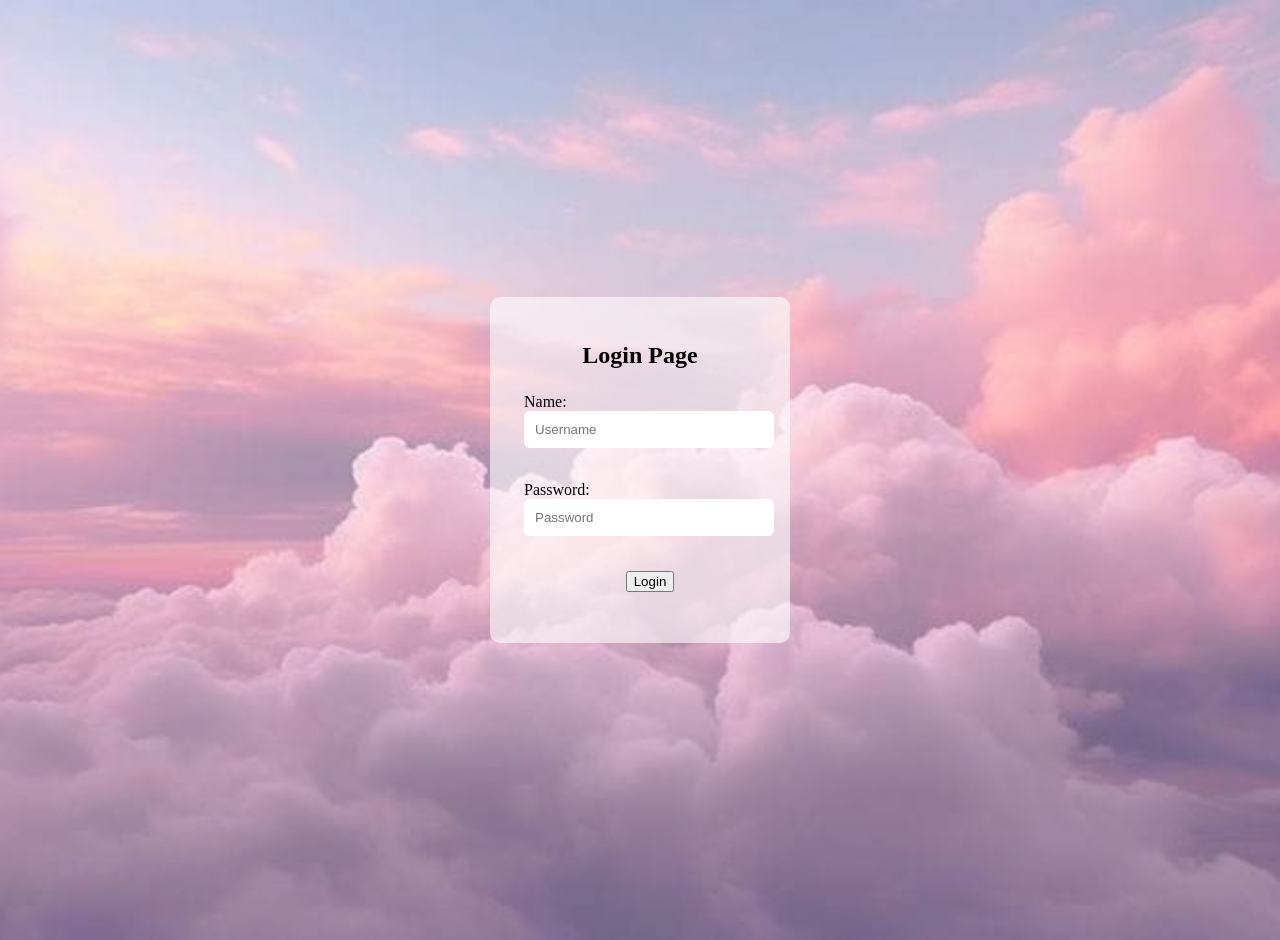
<file: index.html>
<!DOCTYPE html>
<html lang="en">
<head>
    <meta charset="UTF-8">
    <meta name="viewport" content="width=device-width, initial-scale=1.0">
    <link rel="stylesheet" href="style.css">
    <title>My Website🥰</title>
    <link rel="icon" type="image/png" href="grey heart.png">
</head>
<body class="login">
    <div class="login-container">
  <h2 class = "login-header">Login Page</h2>  
 <form id = "loginform" method="get">
    <p class ="login-input">Name:<input id = "username" type="text" placeholder="Username" required/></p>
    <p class ="login-input">Password:<input id = "password" type="password" placeholder="Password" required/></p>
    <p class = "login-button"><input type="submit" value="Login" /></p>
  </form>
  <div id="loginPopup" class="popup-container">
    <div class="popup-box">
        <h3>Success!</h3>
        <p>Login successful. Redirecting to home...</p>
    </div>
</div>
<script>
    document.getElementById('loginform').addEventListener('submit', function(event) {
    event.preventDefault(); 

    const username = document.getElementById('username').value;
    const password = document.getElementById('password').value;

    if (username === 'Priya' && password === '2608') {
        // 1. Show the popup
        const popup = document.getElementById('loginPopup');
        popup.classList.add('show-popup');

        // 2. Wait 2 seconds (2000ms) then redirect
        setTimeout(function() {
            window.location.href = 'home.html';
        }, 2000);
        
    } else {
        alert('Invalid username or password. Please try again.');
    }
});
</script>
</body>
</html>
</file>
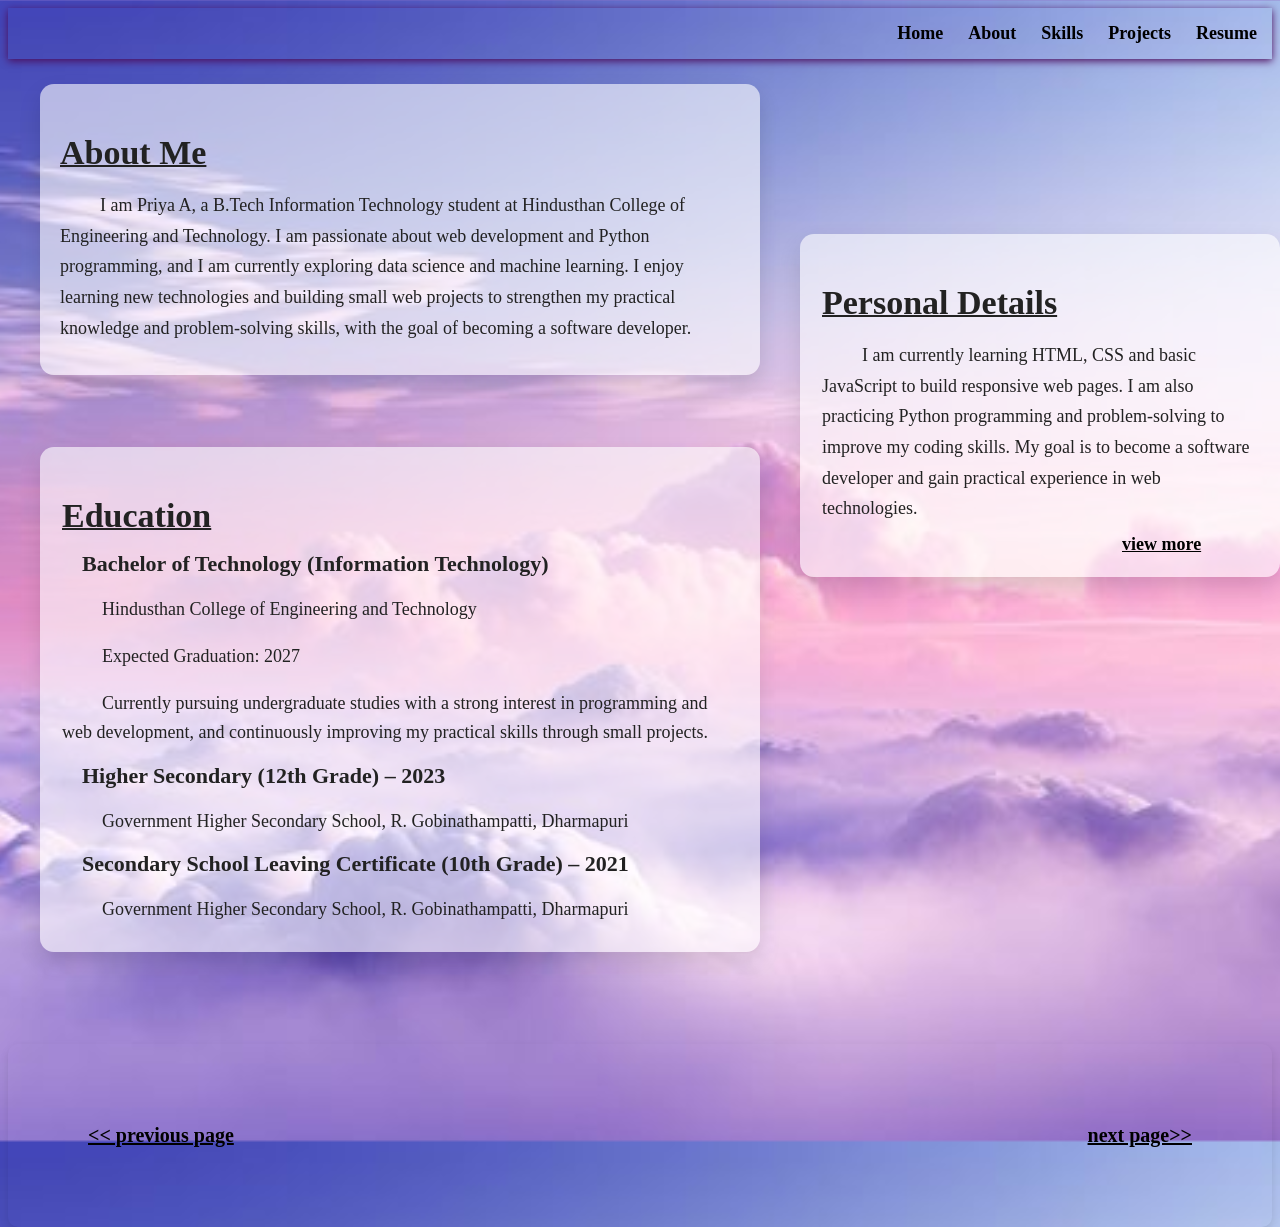
<file: about.html>
<!-- about.html -->
<!DOCTYPE html>
<html lang="en">
<head>
  <meta charset="UTF-8" />
  <meta name="viewport" content="width=device-width, initial-scale=1.0" />
  <link rel="stylesheet" href="style.css" />
  <title>My Website🥰</title>
  <link rel="icon" type="image/png" href="grey heart.png">
</head>

<body class="home">
  <nav class="menu">
    <ul >
      <li><a href="home.html">Home</a></li>
      <li><a href="about.html">About</a></li>
      <li><a href="skills.html">Skills</a></li>
      <li><a href="projects.html">Projects</a></li>
      <li><a href="resume.html">Resume</a></li>
    </ul>
  </nav>

 <main class="education">
    <!-- LEFT TOP: About -->
    <section class="education-left">
      <h1 class="education-heading">About Me</h1>
      <p class="education-content">
        I am Priya A, a B.Tech Information Technology student at Hindusthan College of Engineering and Technology.
        I am passionate about web development and Python programming, and I am currently exploring data science
        and machine learning. I enjoy learning new technologies and building small web projects to strengthen my
        practical knowledge and problem-solving skills, with the goal of becoming a software developer.
      </p>
    </section>

    <!-- LEFT BOTTOM: Education -->
    <section class="education-left-box">
      <h1 class="education-heading">Education</h1>

      <h3 class="education-sub">Bachelor of Technology (Information Technology)</h3>
      <p class="education-box">Hindusthan College of Engineering and Technology</p>
      <p class="education-box">Expected Graduation: 2027</p>
      <p class="education-box">
        Currently pursuing undergraduate studies with a strong interest in programming and web development, and
        continuously improving my practical skills through small projects.
      </p>

      <h3 class="education-sub">Higher Secondary (12th Grade) – 2023</h3>
      <p class="education-box">Government Higher Secondary School, R. Gobinathampatti, Dharmapuri</p>

      <h3 class="education-sub">Secondary School Leaving Certificate (10th Grade) – 2021</h3>
      <p class="education-box">Government Higher Secondary School, R. Gobinathampatti, Dharmapuri</p>
    </section>

    <!-- RIGHT: Personal Details -->
    <aside class="education-right">
      <h1 class="education-heading">Personal Details</h1>
      <p class="education-content">I am currently learning HTML, CSS and basic JavaScript to build responsive web pages. I am also practicing Python programming and problem-solving to improve my coding skills. My goal is to become a software developer and gain practical experience in web technologies.</p>
      <a class="more-link" href="skills.html">view more</a>
    </aside>
  </main>
  <div class="footer">
    <div class="footer-left">
      <nav>
        <a href="home.html"><< previous page</a>
      </nav>
    </div>
    <div class="footer-right">
    <nav>
      <a href="skills.html">next page>></a>
    </nav>
    </div>
  </div>

  <script>
function revealOnScroll() {
  const reveals = document.querySelectorAll(".reveal");

  for (let i = 0; i < reveals.length; i++) {
    let windowHeight = window.innerHeight;
    let elementTop = reveals[i].getBoundingClientRect().top;
    let elementVisible = 120;

    if (elementTop < windowHeight - elementVisible) {
      reveals[i].classList.add("active");
    }
  }
}

window.addEventListener("scroll", revealOnScroll);
window.addEventListener("load", revealOnScroll);
</script>

</body>
</html>
</file>
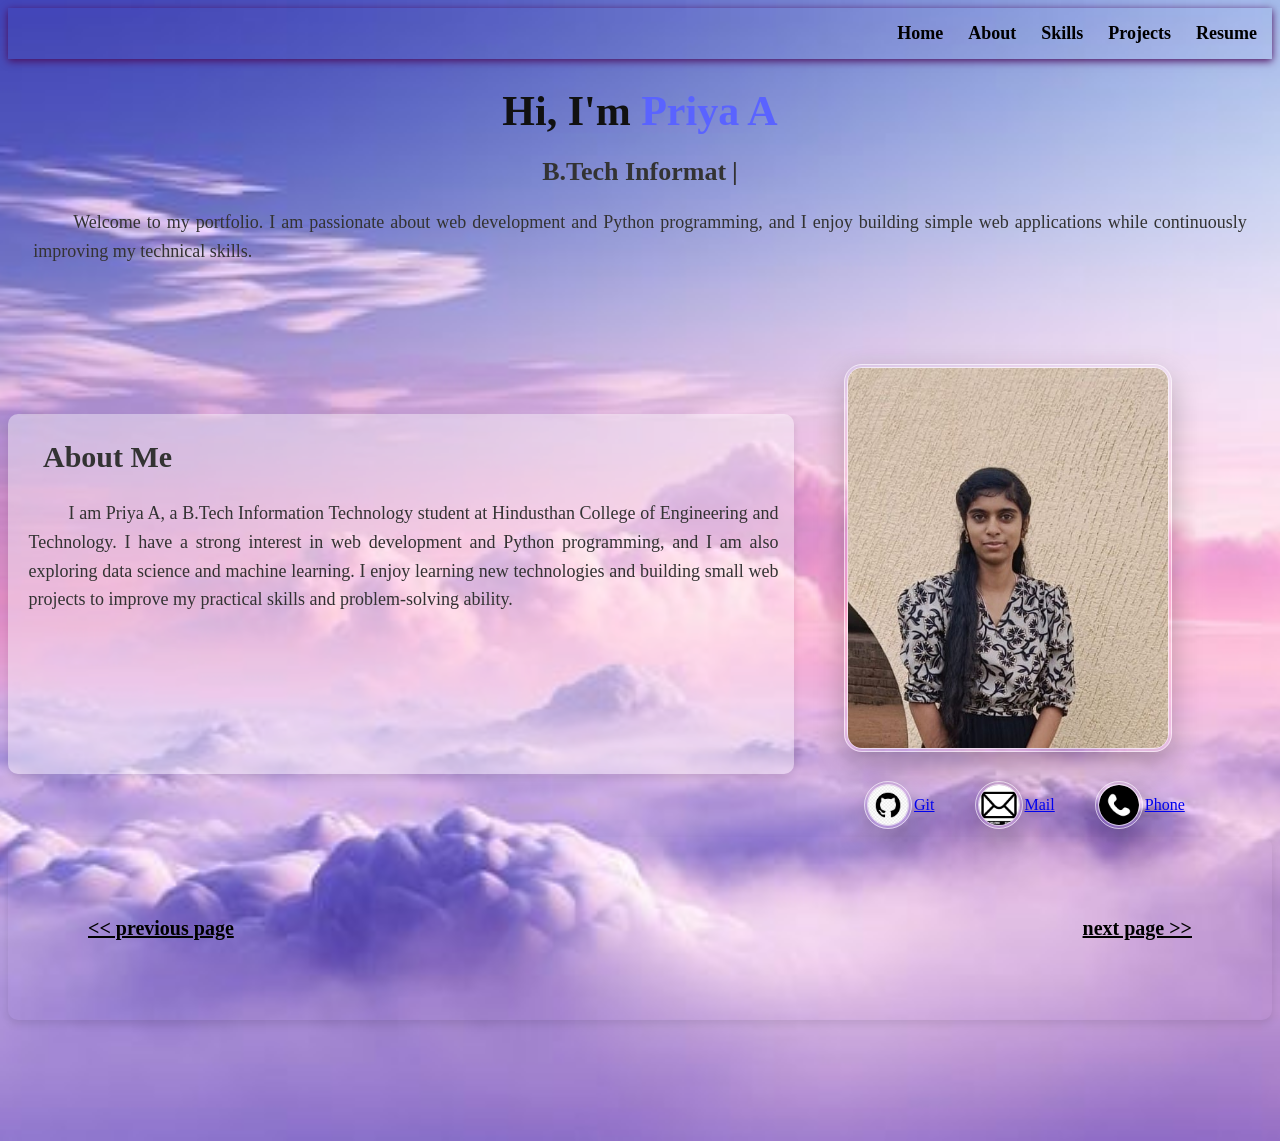
<file: home.html>
<!DOCTYPE html>
<html lang="en">
<head>
    <meta charset="UTF-8">
    <meta name="viewport" content="width=device-width, initial-scale=1.0">
    <link rel="stylesheet" href="style.css">
    <title >My Website🥰</title>
    <link rel="icon" type="image/png" href="grey heart.png">
</head>

<body class="home">

    <!-- ===== NAVBAR ===== -->
    <nav class="menu">
        <ul>
            <li><a href="home.html">Home</a></li>
            <li><a href="about.html">About</a></li>
            <li><a href="skills.html">Skills</a></li>
            <li><a href="projects.html">Projects</a></li>
            <li><a href="resume.html">Resume</a></li>
        </ul>
    </nav>

    <!-- ===== INTRO WITH TYPING ANIMATION ===== -->
    <div class="intro reveal">
        <h1 class="intro-title">
            Hi, I'm <span class="name">Priya A</span>
        </h1>

        <h2 class="typing-line">
            <span id="typing-text"></span>
        </h2>
    </div>

    <p class="me reveal">
        Welcome to my portfolio. I am passionate about web development and Python programming,
        and I enjoy building simple web applications while continuously improving my technical skills.
    </p>

    <!-- ===== HOME CONTENT ===== -->
    <div class="home-container">

        <!-- CLICK ZOOM BOX -->
        <div class="details reveal about-animate" id="aboutBox">
            <h1 class="aboutme">About Me</h1>

            <p class="me">
                I am Priya A, a B.Tech Information Technology student at Hindusthan College of
                Engineering and Technology. I have a strong interest in web development and Python
                programming, and I am also exploring data science and machine learning.
                I enjoy learning new technologies and building small web projects to improve my
                practical skills and problem-solving ability.
            </p>
        </div>

        <!-- ===== PHOTO ===== -->
        <div class="photo reveal">
            <img class="profile-pic" src="me.jpg" alt="Profile Picture">

            <div class="vertical">
                <a class="social" href="https://github.com/Priya-2608" target="_blank">
                    <img src="github.png" alt="github"> Git
                </a>

                <a class="social" href="mailto:priyaprakash.2126@gmail.com" target="_blank">
                    <img src="mail.png" alt="mail"> Mail
                </a>

                <a class="social" href="tel:+919345680990" target="_blank">
                    <img src="phone.png" alt="phone"> Phone
                </a>
            </div>
        </div>

    </div>

    <!-- ===== FOOTER ===== -->
    <div class="footer">
        <div class="footer-left">
            <a>&lt;&lt; previous page</a>
        </div>
        <div class="footer-right">
            <a href="about.html">next page &gt;&gt;</a>
        </div>
    </div>

    <!-- OVERLAY FOR ZOOM -->
    <div class="zoom-overlay" id="zoomOverlay"></div>

    <!-- ===== TYPING SCRIPT ===== -->
    <script>
    const texts = [
        "B.Tech Information Technology Student",
        "Aspiring Web Developer",
        "Python & Cloud Learner"
    ];

    let speed = 70;
    let textIndex = 0;
    let charIndex = 0;

    function typeWriter(){
        if(charIndex < texts[textIndex].length){
            document.getElementById("typing-text").innerHTML += texts[textIndex].charAt(charIndex);
            charIndex++;
            setTimeout(typeWriter, speed);
        }else{
            setTimeout(eraseText, 1400);
        }
    }

    function eraseText(){
        if(charIndex > 0){
            document.getElementById("typing-text").innerHTML =
                texts[textIndex].substring(0, charIndex-1);
            charIndex--;
            setTimeout(eraseText, 40);
        }else{
            textIndex++;
            if(textIndex >= texts.length) textIndex = 0;
            setTimeout(typeWriter, 400);
        }
    }

    window.addEventListener("load", typeWriter);
    </script>

    <!-- ===== SCROLL REVEAL SCRIPT ===== -->
    <script>
    function revealOnScroll() {
        const reveals = document.querySelectorAll(".reveal");

        for (let i = 0; i < reveals.length; i++) {
            let windowHeight = window.innerHeight;
            let elementTop = reveals[i].getBoundingClientRect().top;
            let elementVisible = 120;

            if (elementTop < windowHeight - elementVisible) {
                reveals[i].classList.add("active");
            }
        }
    }

    window.addEventListener("scroll", revealOnScroll);
    window.addEventListener("load", revealOnScroll);
    </script>

    <!-- ===== CLICK ZOOM SCRIPT (ABOUT ME) ===== -->
    <script>
    const aboutBox = document.getElementById("aboutBox");
    const overlay = document.getElementById("zoomOverlay");

    aboutBox.addEventListener("click", function(){
        aboutBox.classList.toggle("zoomed");
        overlay.classList.toggle("show");
    });

    overlay.addEventListener("click", function(){
        aboutBox.classList.remove("zoomed");
        overlay.classList.remove("show");
    });
    </script>

</body>
</html>
</file>
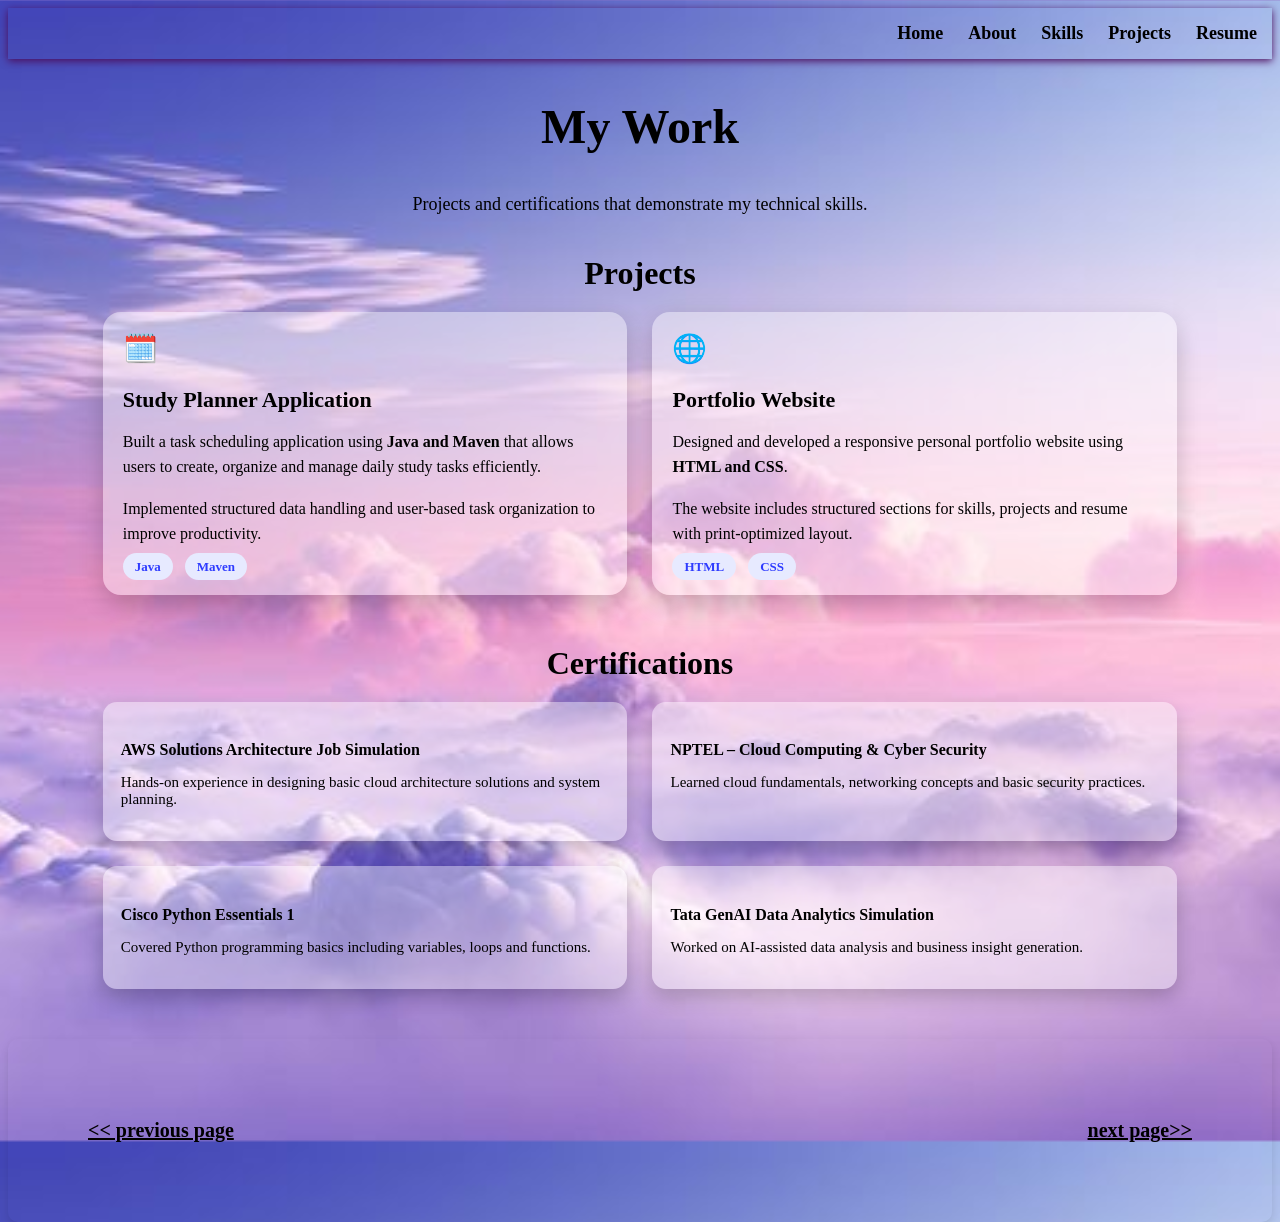
<file: projects.html>
<!DOCTYPE html>
<html lang="en">
<head>
    <meta charset="UTF-8">
    <meta name="viewport" content="width=device-width, initial-scale=1.0">
    <link rel="stylesheet" href="style.css">
    <title>My Website🥰</title>
    <link rel="icon" type="image/png" href="grey heart.png">
</head>
<body class = "home">
    <nav class="menu">
        <ul >
            <li><a href="home.html">Home</a></li>
            <li><a href="about.html">About</a></li>
            <li><a href="skills.html">Skills</a></li>
            <li><a href="projects.html">Projects</a></li>
            <li><a href="resume.html">Resume</a></li>
        </ul>
        </nav>
        <!-- HERO TITLE -->
<section class="hero">
  <div class="hero-inner">
    <h1 class="hero-title">My Work</h1>
    <p class="hero-sub">Projects and certifications that demonstrate my technical skills.</p>
  </div>
</section>


<!-- ================= PROJECTS ================= -->
<section class="section">
  <h2 class="section-title">Projects</h2>

  <div class="grid">

    <!-- Project 1 (Main Project First) -->
    <div class="card">
      <div class="icon-badge">🗓️</div>
      <h3 class="card-title">Study Planner Application</h3>

      <p class="card-text">
        Built a task scheduling application using <b>Java and Maven</b> that allows users to
        create, organize and manage daily study tasks efficiently.
      </p>

      <p class="card-text">
        Implemented structured data handling and user-based task organization to improve productivity.
      </p>

      <div class="tags">
        <span>Java</span>
        <span>Maven</span>
      </div>
    </div>

    <!-- Project 2 -->
    <div class="card">
      <div class="icon-badge">🌐</div>
      <h3 class="card-title">Portfolio Website</h3>

      <p class="card-text">
        Designed and developed a responsive personal portfolio website using <b>HTML and CSS</b>.
      </p>

      <p class="card-text">
        The website includes structured sections for skills, projects and resume with print-optimized layout.
      </p>

      <div class="tags">
        <span>HTML</span>
        <span>CSS</span>
      </div>
    </div>

  </div>
</section>


<!-- ================= CERTIFICATIONS ================= -->
<section class="section">
  <h2 class="section-title">Certifications</h2>

  <div class="grid grid-2">

    <div class="mini-card">
      <h4>AWS Solutions Architecture Job Simulation</h4>
      <p>Hands-on experience in designing basic cloud architecture solutions and system planning.</p>
    </div>

    <div class="mini-card">
      <h4>NPTEL – Cloud Computing & Cyber Security</h4>
      <p>Learned cloud fundamentals, networking concepts and basic security practices.</p>
    </div>

    <div class="mini-card">
      <h4>Cisco Python Essentials 1</h4>
      <p>Covered Python programming basics including variables, loops and functions.</p>
    </div>

    <div class="mini-card">
      <h4>Tata GenAI Data Analytics Simulation</h4>
      <p>Worked on AI-assisted data analysis and business insight generation.</p>
    </div>

  </div>
</section>
        <div class="footer">
    <div class="footer-left">
      <nav>
        <a href="skills.html"><< previous page</a>
      </nav>
    </div>
    <div class="footer-right">
    <nav>
      <a href="resume.html">next page>></a>
    </nav>
    </div>
  </div>

  <script>
function revealOnScroll() {
  const reveals = document.querySelectorAll(".reveal");

  for (let i = 0; i < reveals.length; i++) {
    let windowHeight = window.innerHeight;
    let elementTop = reveals[i].getBoundingClientRect().top;
    let elementVisible = 120;

    if (elementTop < windowHeight - elementVisible) {
      reveals[i].classList.add("active");
    }
  }
}

window.addEventListener("scroll", revealOnScroll);
window.addEventListener("load", revealOnScroll);
</script>

</body>
</html>
</file>
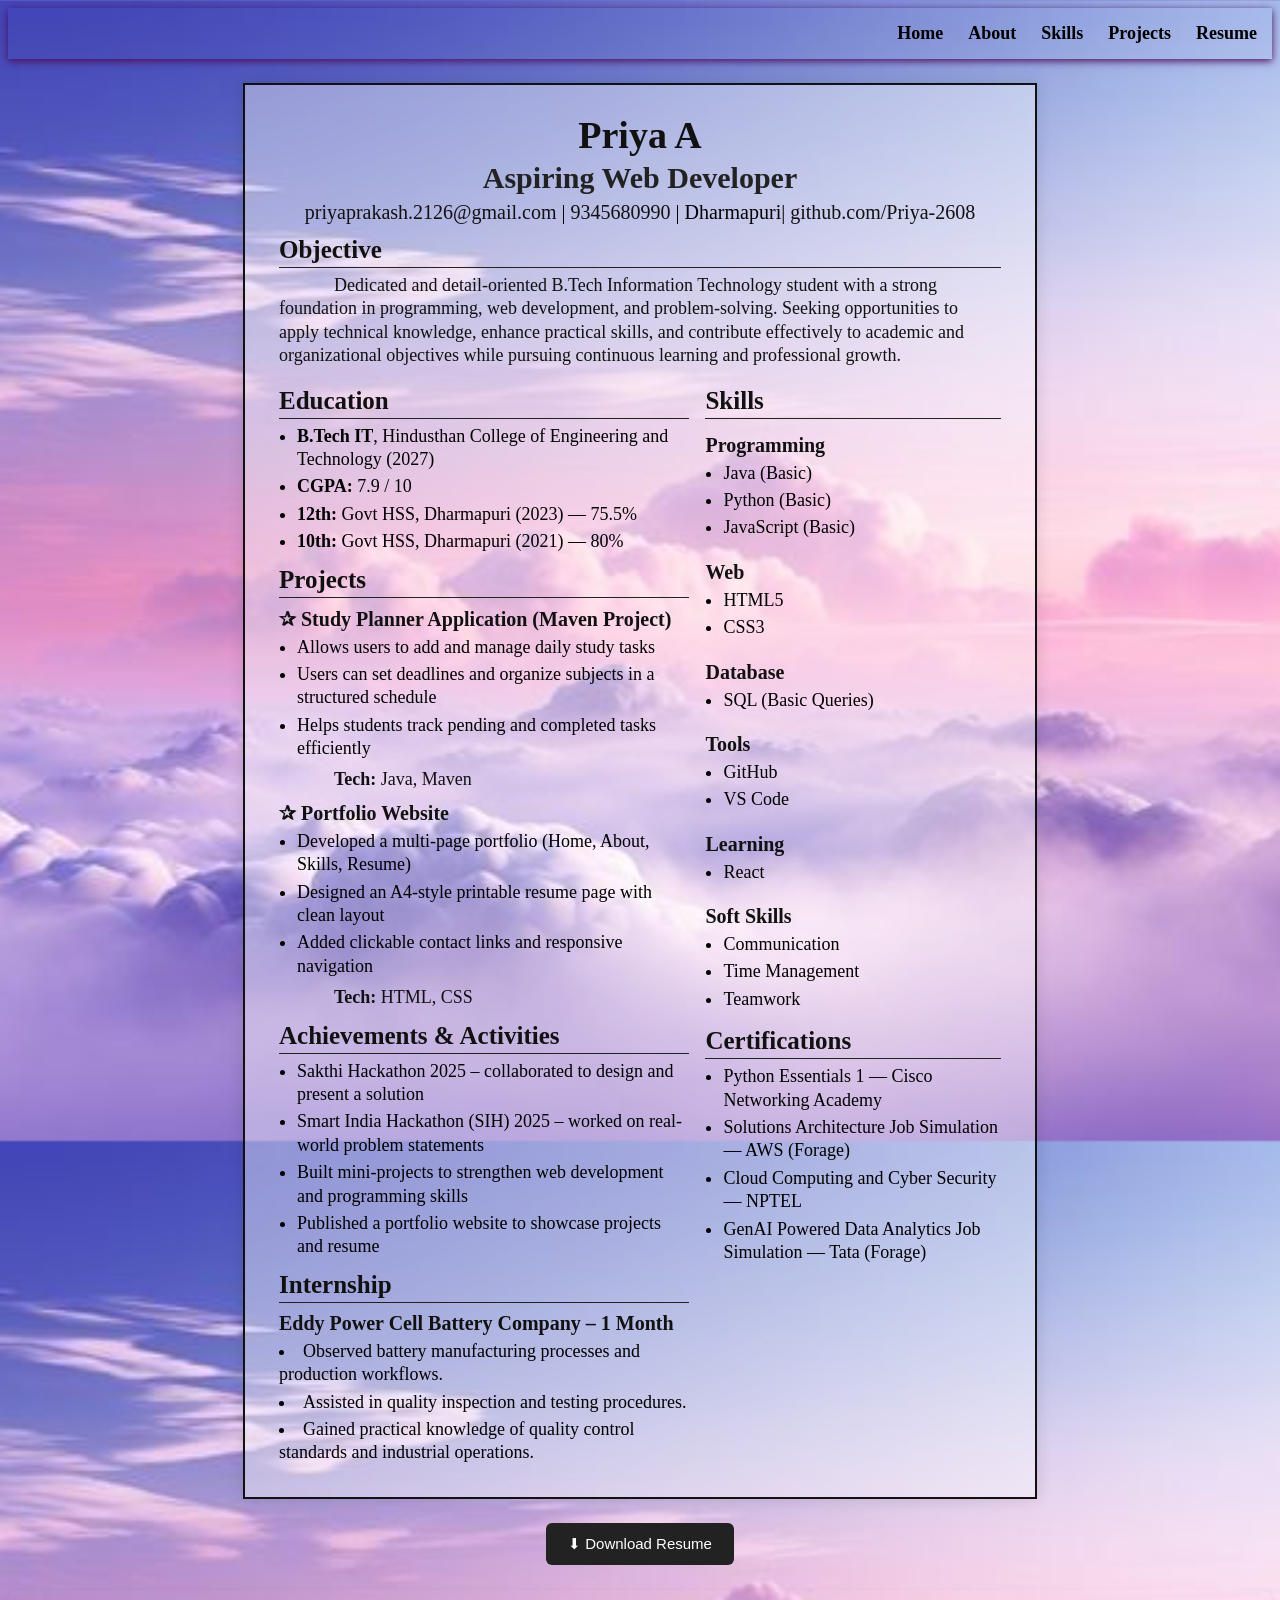
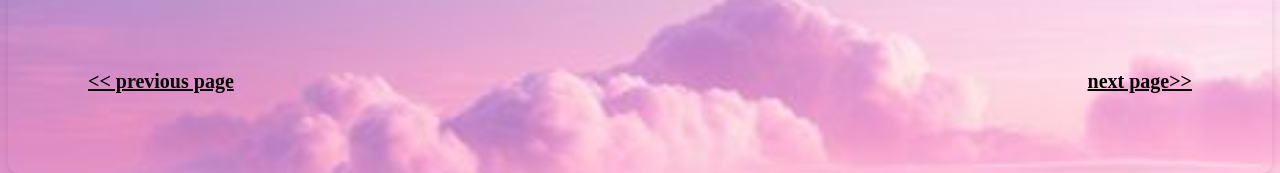
<file: resume.html>
<!DOCTYPE html>
<html lang="en">
<head>
    <meta charset="UTF-8">
    <meta name="viewport" content="width=device-width, initial-scale=1.0">
    <link rel="stylesheet" href="style.css">
    <title>My Website🥰</title>
    <link rel="icon" type="image/png" href="grey heart.png">
</head>
<body class = "home">
    <nav class="menu">
        <ul >
            <li><a href="home.html">Home</a></li>
            <li><a href="about.html">About</a></li>
            <li><a href="skills.html">Skills</a></li>
            <li><a href="projects.html">Projects</a></li>
            <li><a href="resume.html">Resume</a></li>
        </ul>
      </nav>
      <div class="resume">

    <!-- HEADER -->
    <div class="resume-header">
      <h1>Priya A</h1>
      <h2>Aspiring Web Developer</h2>
      <h3>
        <a href="mailto:priyaprakash.2126@gmail.com">priyaprakash.2126@gmail.com</a> |
        <a href="tel:+919345680990">9345680990</a> |
        Dharmapuri|
        <a href="https://github.com/Priya-2608" target="_blank">github.com/Priya-2608</a>
      </h3>
    </div>

    <!-- OBJECTIVE (FULL WIDTH) -->
    <h4>Objective</h4>
    <p class="objective">
      Dedicated and detail-oriented B.Tech Information Technology student with a strong foundation in programming, web development, and problem-solving. 
        Seeking opportunities to apply technical knowledge, enhance practical skills, and contribute effectively to academic 
        and organizational objectives while pursuing continuous learning and professional growth.
    </p>

    <!-- TWO COLUMN BODY -->
    <div class="resume-body">

      <!-- LEFT COLUMN -->
      <div class="col left">
        <h4>Education</h4>
        <ul class="edu">
          <li><b>B.Tech IT</b>, Hindusthan College of Engineering and Technology (2027)</li>
          <li><b>CGPA:</b> 7.9 / 10</li>
          <li><b>12th:</b> Govt HSS, Dharmapuri (2023) — 75.5%</li>
          <li><b>10th:</b> Govt HSS, Dharmapuri (2021) — 80%</li>
        </ul>


        <h4>Projects</h4>

        <h5>✰ Study Planner Application (Maven Project)</h5>
        <ul>
          <li>Allows users to add and manage daily study tasks</li>
          <li>Users can set deadlines and organize subjects in a structured schedule</li>
          <li>Helps students track pending and completed tasks efficiently</li>
        </ul>
        <p class="meta"><b>Tech:</b> Java, Maven</p>

        <h5>✰ Portfolio Website</h5>
        <ul>
          <li>Developed a multi-page portfolio (Home, About, Skills, Resume)</li>
          <li>Designed an A4-style printable resume page with clean layout</li>
          <li>Added clickable contact links and responsive navigation</li>
        </ul>
        <p class="meta"><b>Tech:</b> HTML, CSS</p>
          

        <h4>Achievements & Activities</h4>
        <ul>
          <li>Sakthi Hackathon 2025 – collaborated to design and present a solution</li>
          <li>Smart India Hackathon (SIH) 2025 – worked on real-world problem statements</li>
          <li>Built mini-projects to strengthen web development and programming skills</li>
          <li>Published a portfolio website to showcase projects and resume</li>
        </ul>

        <h4>Internship</h4>
        <h5><strong>Eddy Power Cell Battery Company</strong> – 1 Month </h5>
          <li>Observed battery manufacturing processes and production workflows.</li>
            <li>Assisted in quality inspection and testing procedures.</li>
            <li>Gained practical knowledge of quality control standards and industrial operations.</li>

      </div>

      <!-- RIGHT COLUMN -->
      <div class="col right">

        <h4>Skills</h4>
        <div class="skills-grid">

          <div class="skill-box">
            <h5>Programming</h5>
            <ul>
              <li>Java (Basic)</li>
                  <li>Python (Basic)</li>
                  <li>JavaScript (Basic)</li>
            </ul>
          </div>

          <div class="skill-box">
            <h5>Web</h5>
            <ul>
              <li>HTML5</li>
                  <li>CSS3</li>
            </ul>
          </div>

          <div class="skill-box">
            <h5>Database</h5>
            <ul>
              <li>SQL (Basic Queries)</li>
            </ul>
          </div>

          <div class="skill-box">
            <h5>Tools</h5>
            <ul>
              <li>GitHub</li>
              <li>VS Code</li>
            </ul>
          </div>

          <div class="skill-box">
            <h5>Learning</h5>
            <ul>
              <li>React</li>
            </ul>
          </div>

          <div class="skill-box">
            <h5>Soft Skills</h5>
            <ul>
              <li>Communication</li>
                  <li>Time Management</li>
                  <li>Teamwork</li>
            </ul>
          </div>
        </div>

         <h4>Certifications</h4>
        <ul>
          <li>Python Essentials 1 — Cisco Networking Academy</li>
          <li>Solutions Architecture Job Simulation — AWS (Forage)</li>
          <li>Cloud Computing and Cyber Security — NPTEL</li>
          <li>GenAI Powered Data Analytics Job Simulation — Tata (Forage)</li>
        </ul>
      </div>

    </div>

  </div>
  <div class="download-btn">
  <button onclick="downloadResume()">⬇ Download Resume</button>
</div>

        
<div class="footer">
    <div class="footer-left">
      <nav>
        <a href="projects.html"><< previous page</a>
      </nav>
    </div>
    <div class="footer-right">
    <nav>
      <a>next page>></a>
    </nav>
    </div>
  </div>
  <script>
function downloadResume(){
    window.print();
}
</script>
  </body>
</html>
</file>
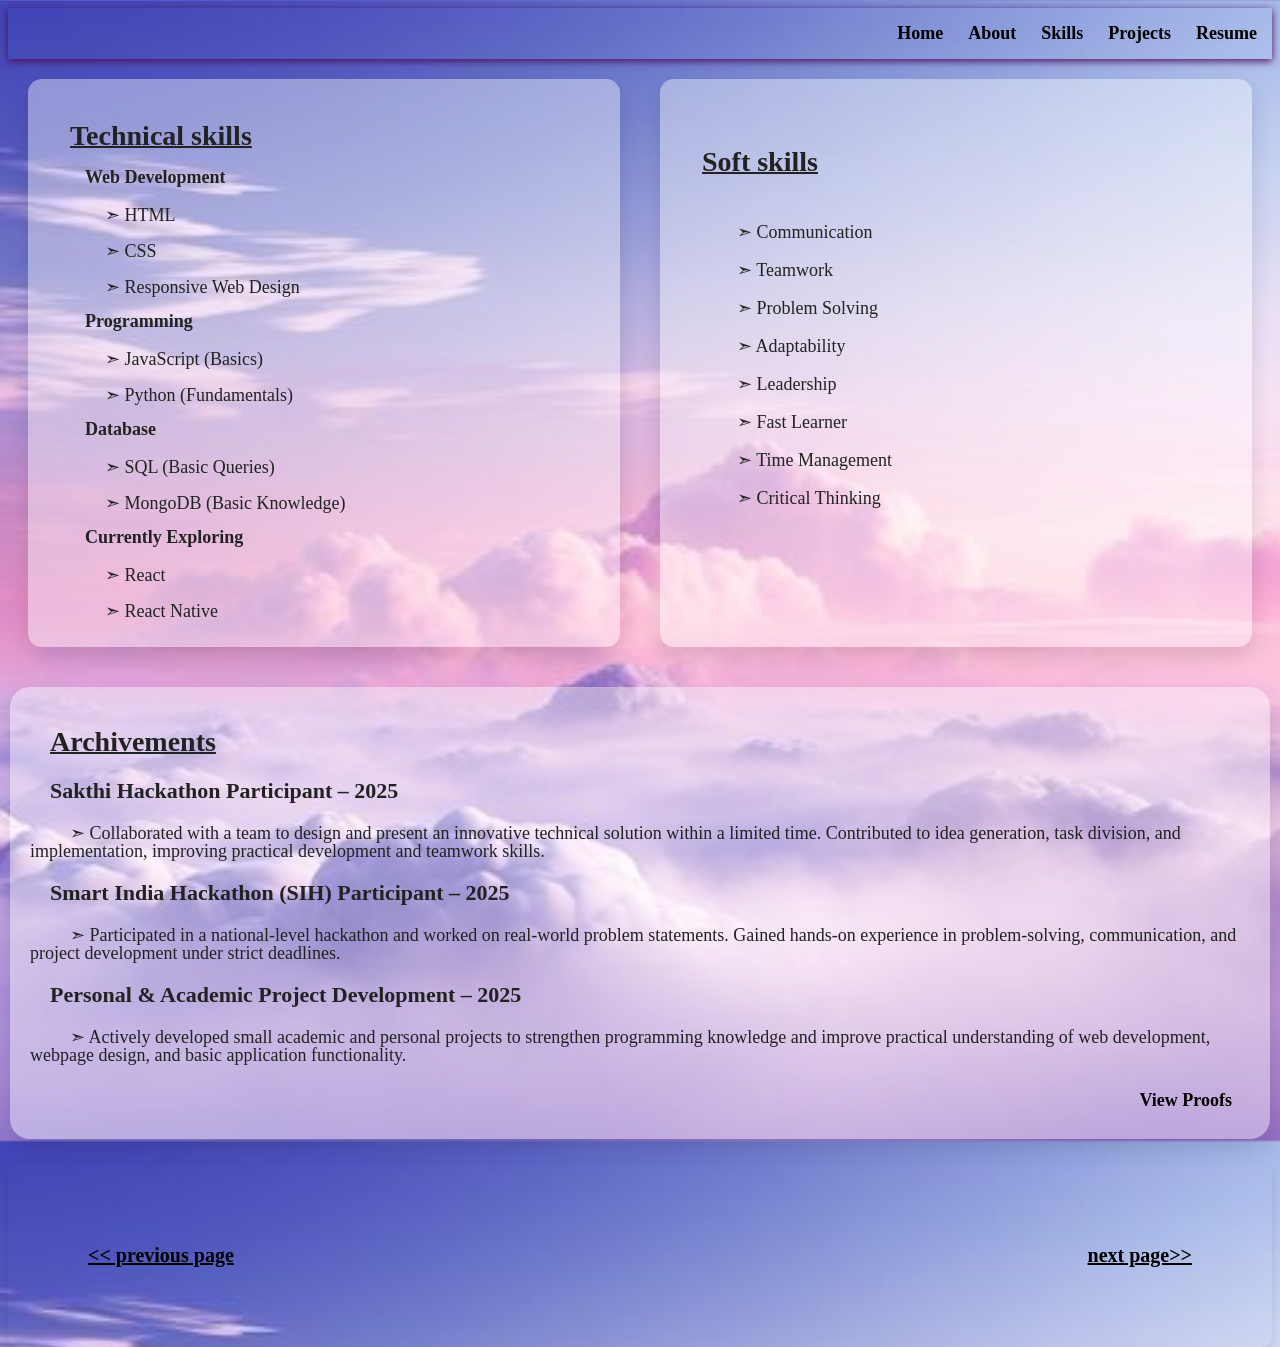
<file: skills.html>
<!DOCTYPE html>
<html lang="en">
<head>
    <meta charset="UTF-8">
    <meta name="viewport" content="width=device-width, initial-scale=1.0">
    <link rel="stylesheet" href="style.css">
    <title>My Website🥰</title>
    <link rel="icon" type="image/png" href="grey heart.png">
</head>
<body class = "home">
    <nav class="menu">
        <ul >
            <li><a href="home.html">Home</a></li>
            <li><a href="about.html">About</a></li>
            <li><a href="skills.html">Skills</a></li>
            <li><a href="projects.html">Projects</a></li>
            <li><a href="resume.html">Resume</a></li>
        </ul>
        </nav>
    <div id="skills-container">
        <div class="skills-left reveal">
            <h1>Technical skills</h1>
            <h2>Web Development</h2>
                <p class="skill-item"> ➣ HTML</p>
                <p class="skill-item"> ➣ CSS</p>
                <p class="skill-item"> ➣ Responsive Web Design</p>
                <h2>Programming</h2>
                <p class="skill-item"> ➣ JavaScript (Basics)</p>
                <p class="skill-item"> ➣ Python (Fundamentals)</p>
                <h2>Database</h2>
                <p class="skill-item"> ➣ SQL (Basic Queries)</p>
                <p class = "skill-item"> ➣ MongoDB (Basic Knowledge)</p>
                <h2>Currently Exploring</h2>
                <p class="skill-item"> ➣ React</p>
                <p class="skill-item"> ➣ React Native</p>
        </div>
        <div class="skills-right reveal">
            <h1>Soft skills</h1>
            <p class="skill-item"> ➣ Communication</p>
            <p class="skill-item"> ➣ Teamwork</p>
            <p class="skill-item"> ➣ Problem Solving</p>
            <p class="skill-item"> ➣ Adaptability</p>
            <p class="skill-item"> ➣ Leadership</p>
            <p class="skill-item"> ➣ Fast Learner</p>
            <p class="skill-item"> ➣ Time Management</p>
            <p class="skill-item"> ➣ Critical Thinking</p>
        </div>
    </div>
    <div class="skills-bottom reveal">
        <h1>Archivements</h1>
        <h2>Sakthi Hackathon Participant – 2025</h2>
        <p class="skill-item"> ➣ Collaborated with a team to design and present an innovative technical solution within a limited time. Contributed to idea generation, task division, and implementation, improving practical development and teamwork skills.   </p>
        <h2>Smart India Hackathon (SIH) Participant – 2025</h2>
        <p class="skill-item"> ➣ Participated in a national-level hackathon and worked on real-world problem statements. Gained hands-on experience in problem-solving, communication, and project development under strict deadlines.</p>
        <h2>Personal & Academic Project Development – 2025</h2>
        <p class="skill-item"> ➣ Actively developed small academic and personal projects to strengthen programming knowledge and improve practical understanding of web development, webpage design, and basic application functionality.</p>
        <div class="proofs-wraper">
            <a href="projects.html" class="skills-button">View Proofs</a>
        </div>
    </div>
    <div class="footer">
    <div class="footer-left">
      <nav>
        <a href="about.html"><< previous page</a>
      </nav>
    </div>
    <div class="footer-right">
    <nav>
      <a href="projects.html">next page>></a>
    </nav>
    </div>
  </div>

<script>
function revealOnScroll() {
  const reveals = document.querySelectorAll(".reveal");

  for (let i = 0; i < reveals.length; i++) {
    let windowHeight = window.innerHeight;
    let elementTop = reveals[i].getBoundingClientRect().top;
    let elementVisible = 120;

    if (elementTop < windowHeight - elementVisible) {
      reveals[i].classList.add("active");
    }
  }
}
window.addEventListener("scroll", revealOnScroll);
window.addEventListener("load", revealOnScroll);
</script>
</body>
</html>
</file>
<file: style.css>
.login{
    background-image: url(login.jpeg);
    background-size: cover;
    background-position: center;
    padding: 20px;
    border-radius: 5px; 
    width: 300px;
    margin: 0 auto;
    font-family: 'Times New Roman', Times, serif;
    height: 100vh;
    display: flex;
    justify-content: center;
    align-items: center;
}
.login-header{
    text-align: center;
    color: black;
    margin-bottom: 15px;
}
.login-container
{
    background-color:  rgba(255, 255, 255, 0.6);
    padding: 25px;
    padding-right: 25px;
    border-radius: 10px;
    width : 300px;
    box-shadow:  rgba(255, 255, 255, 0.6);;
}
.login-input{
    margin-bottom: 15px;
    width: 100%;
    padding: 9px;
    margin-top: 10px;
    border-radius: 5px;
    border: rgba(255, 255, 255, 0.6);
}
.login-button{
    text-align: center;
    width: 100%;
    padding:10px;
    border: 25px;
    border-radius: 10px;
    cursor: pointer;
}
input[type="text"],
input[type="password"]{
    width: 100%;
    padding: 10px;
    padding-right: 30px;
    border-radius: 6px;
    border: 1px solid rgba(255, 255, 255, 0.6);
    box-sizing: border-box;
}
/* Hidden by default */
.popup-container {
    display: none; 
    position: fixed;
    top: 0;
    left: 0;
    width: 100%;
    height: 100%;
    background: rgba(0, 0, 0, 0.5); /* Semi-transparent background */
    z-index: 9999;
}

/* The actual message box */
.popup-box {
    position: absolute;
    top: 50%;
    left: 50%;
    transform: translate(-50%, -50%);
    background: white;
    padding: 20px 40px;
    border-radius: 8px;
    text-align: center;
    box-shadow: 0 4px 15px rgba(0,0,0,0.3);
}

/* Class to show the popup */
.show-popup {
    display: block;
}
.menu ul{
  list-style: none;
  margin: 0;
  padding: 15px;
  border-top: 15px  rgba(255, 255, 255, 0.6);
  border-bottom: 15px  rgba(255, 255, 255, 0.6);
  display: flex;
  justify-content: flex-end;
  box-shadow: 0px 2px 8px rgba(75, 11, 91, 1.8);
}
.menu li{
  display: inline-block;
  margin-left: 25px;
}
.menu a{
  text-decoration: none;
  color: black;
  font-size: 18px;
  font-weight: bold;
}
a:hover
{
  color: whitesmoke;
}
.home
{
    background-image: url(home.jpg);
    background-size: cover;
    background-position: center;
    height: 125vh;
    scroll-behavior: smooth;

}
.home-container
{
    display: flex;
    justify-content: space-between;
    align-items: flex-start;
    border-top: 30px solid transparent  ;
    margin-top: 1%;
}
.details
{
    width: 100%;
    height: 40vh;
    background-color: rgba(255, 255, 255, 0.40);
    padding-left: 5px;
    border-radius: 10px;
    box-shadow: 0 4px 8px rgba(0, 0, 0, 0.1);
    max-width: 950px;
    margin-left: 20px;
    margin: 0 auto;
    flex:1;
    margin-top: 100px;
}
.photo 
{
    width: 100mm;
    height: 100mm;
    border-radius: 5%;
    object-fit: cover;
    margin-left:auto;
    margin-top: 0px;
    margin-bottom: 20px;
    padding-right: 5px;
    padding: 50px;
    display: flex;
    justify-content: right;
    display:block;
    position: relative;
}
/* ===== HOME TYPING STYLE ===== */

.intro{
  text-align: center;
  margin-top: 20px;
}

.intro-title{
  font-size: 42px;
  color: #111;
  margin-bottom: 8px;
}

.name{
  color: #5a63ff;
  font-weight: bold;
}

.typing-line{
  font-size: 26px;
  font-weight: 600;
  color: #333;
}

/* blinking cursor */
#typing-text::after{
  content: "|";
  margin-left: 6px;
  animation: blink 1s infinite;
}

@keyframes blink{
  0%{opacity:1;}
  50%{opacity:0;}
  100%{opacity:1;}
}

/* ===== ABOUT ME BOX ANIMATION ===== */

/* initial state */
.about-animate{
  opacity: 0;
  transform: translateY(60px) scale(0.95);
}

/* when visible */
.about-animate.active{
  opacity: 1;
  transform: translateY(0) scale(1);
  transition: 1.3s ease;
}

/* soft floating hover effect */
.details{
  transition: transform 0.35s ease, box-shadow 0.35s ease;
}

.details:hover{
  transform: translateY(-10px) scale(1.01);
  box-shadow: 0 18px 40px rgba(0,0,0,0.25);
}

.photo img{
width: 320px;
height: 380px;
object-fit: cover;
border-radius: 18px ;
box-shadow: 0 12px 30px rgba(0,0,0,0.25);
transition: 0.3s;
border:4px double rgba(255, 255, 255, 0.6);
}

.photo img:hover{
    transform: scale(1.05);
}

hr{
    border: none;
    border-top: 2px solid black;
    margin: 20px 0;

}
.aboutme
{
    margin-top: 20px;
    font-size: 30px;
    line-height: 1.5;
    color: #333;
    text-align: left;
    padding-left: 30px;
}

.about
{
    margin-top: 20px;
    font-size: 30px;
    line-height: 1.5;
    color: #333;
    text-align: center;
}
.me
{
    margin-top: 20px;
    font-size: 18px;
    line-height: 1.6;
    color: #333;
    text-align: justify;
    padding-left: 2%;
    padding-right: 2%;
    text-indent: 40px;
}
.vertical{
    display: flex;
    padding-left: 20px;
    flex-direction: row;
    gap: 40px;
    margin-top: 20px;
}
.social{
    margin-top: 5px;
    text-align: left to right;
    border-radius: 50%;
    gap: 2px;
    align-items: center;
    display: flex;
}
.social img{
    width: 40px;
    height: 40px;
    border-radius: 50%;
    transition: 0.3s;
}
.social img:hover{
    transform: scale(1.2);
}
.footer
{
    padding: 80px;
    border-radius: 10px;
    box-shadow: 0 4px 8px rgba(0, 0, 0, 0.1);
    max-width: 1500px;
    margin: 10px auto 0;
    display: flex;
    justify-content: space-between;
    margin-top: 25px;
}
.footer a
{
    text-decoration: underline;
    color: black;
    font-size: 20px;
    font-weight: bold;
}
.footer a:hover
{
    color: whitesmoke;
}

/* ===== About Page Layout ===== */
.education
{
    width: min(1200px, 98%);
    margin: 25px auto 60px;
    display: grid;
    grid-template-columns: 60% 40%;
    gap: 40px;
    align-items: start;
    background-size: cover;
    background-position: center;
    height: 100vh;
    scroll-behavior: smooth;
}

/* LEFT TOP: About */
.education-left{
  background-color: rgba(255, 255, 255, 0.60);
  padding: 22px;
  border-radius: 14px;
  box-shadow: 0 10px 22px rgba(0,0,0,0.12);
  padding-left: 20px;
  grid-column: 1;
  grid-row: 1;
}

/* LEFT BOTTOM: Education */
.education-left-box{
  background-color: rgba(255, 255, 255, 0.60);
  padding: 22px;
  border-radius: 14px;
  box-shadow: 0 10px 22px rgba(0,0,0,0.12);

  grid-column: 1;
  grid-row: 2;
}

/* RIGHT: Personal Details (spans both rows) */
.education-right
{
  background-color: rgba(255, 255, 255, 0.60);
  padding: 22px;
  border-radius: 14px;
  box-shadow: 0 10px 22px rgba(0,0,0,0.12);
  margin-top: 150px;
  grid-column: 2;
  grid-row: 1 / span 2;
  align-self: start;
}

/* ===== Text ===== */
.education-heading{
  font-size: 34px;
  margin-bottom: 12px;
  color: #222;
  margin: top 5px;
  text-decoration: 2px underline;
}

.education-content
{
  font-size: 18px;
  line-height: 1.7;
  color: #222;
  margin-bottom: 10px;
  text-indent: 40px;
}

.education-sub{
  font-size: 22px;
  margin-top: 16px;
  margin-bottom: 6px;
  color: #222;
  text-indent: 20px;
}

.education-box{
  font-size: 18px;
  line-height: 1.6;
  margin-bottom: 6px;
  color: #222;
  text-indent: 40px;
}
.education-right a
{
    text-decoration: none;
    color: black;
    font-size: 18px;
    font-weight: 600;
    padding-left: 300px;
    text-decoration: underline;
}
.education-right a:hover
{
    color: purple;
}

/* ===== Mobile Responsive ===== */
@media (max-width: 900px){
  .education{
    grid-template-columns: 1fr;
  }

  .education-left,
  .education-left-box,
  .education-right{
    grid-column: 1;
    grid-row: auto;
  }

  .menu{
    justify-content: center;
    flex-wrap: wrap;
    gap: 14px;
  }
}

/*  Skills Page Layout */

#skills-container
{
    display: flex;
    flex-wrap: wrap;
    justify-content: center;
}
.skills-left, .skills-right
{
    background-color: rgba(255, 255, 255, 0.40);
    padding: 22px;
    border-radius: 14px;
    box-shadow: 0 10px 22px rgba(0,0,0,0.12);
    margin: 20px;
    flex:1;
    min-width: 300px;
    margin-top: 20px;
}
.skills-left h2
{
    font-size: 18px;
    margin-top: 15px;
    margin-bottom: 0px;
    color: #222;
    text-indent: 35px;
}
.skills-left h1
{
    font-size: 28px;
    margin-bottom: 12px;
    color: #222;
    text-decoration: 2px underline;
    padding-left: 20px;
}
.skills-right h1
{
    font-size: 28px;
    margin-top: 45px;
    margin-bottom: 45px;
    color: #222;
    text-decoration: 2px underline;
    padding-left: 20px;
}
.skills-left p
{
    font-size: 18px;
    line-height: 1;
    color: #222;
    margin-bottom: 5px;
    text-indent: 15px;
    padding-left: 40px;
}
.skills-right p
{
    font-size: 18px;
    line-height: 1;
    margin-bottom: 20px;
    color: #222;
    text-indent: 15px;
    padding-left: 40px;
}
.skills-bottom
{
    background-color: rgba(255, 255, 255, 0.40);
    padding: 20px;
    border-radius: 20px;
    box-shadow: 0 10px 22px rgba(0,0,0,0.12);
    margin: 15px;
    max-width: 1800px;
    margin-left: 2px;
    margin-right: 2px;
    margin-top: 20px;
    margin-bottom: 0px;
}
.skills-bottom h1
{
    font-size: 28px;
    margin-bottom: 10px;
    color: #222;
    text-decoration: 2px underline;
    padding-left: 20px;
}
.skills-bottom h2
{
    font-size: 22px;
    margin-top: 20px;
    margin-bottom: 20px;
    color: #222;
    text-indent: 20px;
}
.skills-bottom p
{
    font-size: 18px;
    line-height: 1;
    margin-bottom: 10px;
    color: #222;
    text-indent: 40px;
    margin-top: 10px;
}
.proofs-wraper{
  display: flex;
  justify-content: flex-end;   /* ✅ pushes Proofs to right */
  margin-top: 18px;
}

.skills-button{
    text-decoration: none;
    color: black;
    font-size: 18px;
    font-weight: 600;
    padding: 8px 18px;
    border-radius: 8px;
}
/* ===== SKILLS PAGE ANIMATION ===== */

/* main box animation */
.skills-left.reveal,
.skills-right.reveal,
.skills-bottom.reveal{
  opacity: 0;
  transform: translateY(50px);
  transition: 0.8s ease;
}

.skills-left.reveal.active,
.skills-right.reveal.active,
.skills-bottom.reveal.active{
  opacity: 1;
  transform: translateY(0);
}

/* individual skills appear one-by-one */
.skill-item{
  opacity: 0;
  transform: translateX(-30px);
  transition: all 0.5s ease;
}

/* when section visible */
.skills-left.active .skill-item,
.skills-right.active .skill-item,
.skills-bottom.active .skill-item{
  opacity: 1;
  transform: translateX(0);
}

/* delay each line (the magic) */
.skill-item:nth-child(1){ transition-delay: 0.1s; }
.skill-item:nth-child(2){ transition-delay: 0.2s; }
.skill-item:nth-child(3){ transition-delay: 0.3s; }
.skill-item:nth-child(4){ transition-delay: 0.4s; }
.skill-item:nth-child(5){ transition-delay: 0.5s; }
.skill-item:nth-child(6){ transition-delay: 0.6s; }

/* hover glow */
.skill-item:hover{
  background: rgba(90,99,255,0.15);
  border-radius: 8px;
  padding-left: 8px;
  cursor: default;
}

.skills-button:hover 
{
    color: purple;
}

/* resume page layout */
/* ================== RESUME (SCREEN VIEW) ================== */

/* A4 Sheet look on screen */
.resume{
  background: rgba(255, 255, 255, 0.40);
  width: 794px;               /* A4 width */
  min-height: 1000px;         /* A4 height-ish for screen */
  margin: 24px auto;
  padding: 28px 34px;
  box-shadow: 0 0 15px rgba(0,0,0,0.12);
  box-sizing: border-box;
  border: 2px solid #111;
}

/* Header */
.resume-header{
  text-align: center;
  margin-bottom: 12px;
}

.resume h1{
  font-size: 38px;
  margin: 0 0 4px;
  color: #111;
}

.resume h2{
  font-size: 30px;
  margin: 0 0 6px;
  font-weight: 600;
  color: #222;
}

.resume h3{
  font-size: 20px;
  margin: 0 0 10px;
  font-weight: 500;
  text-decoration: none;
}

.resume a{
  color: #111;
  text-decoration: none;
}
.resume a:hover{
  text-decoration: underline;
}

/* Section headings */
.resume h4{
  font-size: 25px;
  margin: 12px 0 6px;
  border-bottom: 1px solid #222;
  padding-bottom: 3px;
  color: #111;
}

.resume h5{
  font-size: 20px;
  margin: 9px 0 5px;
  color: #111;
}

/* Text */
.resume p{
  font-size: 18px;
  line-height: 1.3;
  margin: 0 0 7px;
  color: #111;
  text-indent: 55px;
}

.objective{
  margin-bottom: 10px;
}

.meta{
  font-size: 17px;
  margin: 0 0 10px;
}

/* Lists */
.resume ul{
  margin: 0 0 8px;
  padding-left: 18px;
}
.resume li{
  font-size: 18px;
  line-height: 1.3;
  margin: 0 0 4px;
}

/* Two column layout */
.resume-body{
  display: grid;
  grid-template-columns: 1.25fr 0.9fr;
  gap: 16px;
  align-items: start;
}

/* Skills layout */
.skills-grid{
  display: grid;
  grid-template-columns: 1fr;
  gap: 8px;
}
.skill-box ul{
  margin-bottom: 0;
}

/* Education list */
.edu{
  padding-left: 18px;
}

/* Download button */
.download-btn{
  text-align: center;
  margin: 20px 0;
}

.download-btn button{
  background: #222;
  color: white;
  border: none;
  padding: 12px 22px;
  font-size: 15px;
  border-radius: 6px;
  cursor: pointer;
  transition: 0.3s;
}

.download-btn button:hover{
  background: #444;
}


/* ================== FINAL RESUME PRINT MODE ================== */
/* ================= FINAL RESUME PRINT MODE (1 PAGE FIX) ================= */
@media print {

  @page{
    size: A4;
    margin: 12mm;
  }

  /* Hide EVERYTHING in body (removes extra blank pages) */
  body > *{
    display: none !important;
  }

  /* Show only resume */
  .resume{
    display: block !important;

    width: 190mm !important;
    margin: 0 auto !important;
    padding: 0 !important;

    background: #fff !important;
    border: none !important;
    box-shadow: none !important;

    position: static !important;   /* IMPORTANT: no absolute */
  }

  /* Hide download button (if it exists) */
  .download-btn{
    display: none !important;
  }

  /* Keep 2 columns in print */
  .resume-body{
    display: grid !important;
    grid-template-columns: 62% 38% !important;
    gap: 10px !important;
    align-items: start !important;
  }

  /* Readable print fonts */
  .resume h1{ font-size: 45px !important; margin: 0 0 4px !important; }
  .resume h2{ font-size: 30px !important; margin: 0 0 6px !important; }
  .resume h3{ font-size: 25px !important; margin: 0 0 10px !important; }

  .resume h4{ font-size: 20px !important; margin: 7px 0 4px !important; padding-bottom: 2px !important; }
  .resume h5{ font-size: 18px !important; margin: 5px 0 3px !important; }

  .resume p, .resume li{
    font-size: 15px !important;
    line-height: 1.5 !important;
    margin-bottom: 5px !important;
  }

  .resume ul{
    margin: 0 0 4px !important;
    padding-left: 14px !important;
  }

  /* Avoid awkward breaks */
  .col, h4, h5, p, ul, li{
    break-inside: avoid !important;
    page-break-inside: avoid !important;
  }
}
/* Resume smooth entry */
.resume{
  animation: resumeFade 0.6s ease-out;
}

@keyframes resumeFade{
  from{ opacity: 0; transform: translateY(10px); }
  to{ opacity: 1; transform: translateY(0); }
}
.download-btn button{
  transition: transform 0.2s ease, background 0.3s ease;
}

.download-btn button:hover{
  transform: translateY(-2px);
}
@media print{
  *{
    animation: none !important;
    transition: none !important;
  }
}

/* projects */

/* ===== HERO ===== */
.hero{
  text-align: center;
  margin-bottom: 40px;
}

.hero-title{
  font-size: 48px;
  color: black;
  font-weight: bold;
}

.hero-sub{
  font-size: 18px;
  color: black;
}

/* ===== SECTIONS ===== */
.section{
  width: 85%;
  margin: auto;
  margin-bottom: 50px;
}

.section-title{
  font-size: 32px;
  margin-bottom: 20px;
  color: black;
  text-align: center;
}

/* ===== GRID ===== */
.grid{
  display: grid;
  grid-template-columns: repeat(2,1fr);
  gap: 25px;

}

.grid-2{
  grid-template-columns: repeat(2,1fr);
}

/* ===== PROJECT CARD ===== */
.card{
  background: rgba(255,255,255,0.4);
  padding: 20px;
  border-radius: 18px;
  backdrop-filter: blur(10px);
  box-shadow: 0 10px 25px rgba(0,0,0,0.2);
  transition: 0.3s;
}

.card:hover{
  transform: translateY(-8px);
}

.icon-badge{
  font-size: 28px;
  margin-bottom: 10px;
}

.card-title{
  font-size: 22px;
  color: black;
  margin-bottom: 10px;
}

.card-text{
  font-size: 16px;
  color: black;
  margin-bottom: 10px;
  line-height: 1.6;
}

/* TECH TAGS */
.tags span{
  background: #e7eaff;
  color: #2f3cff;
  padding: 6px 12px;
  border-radius: 15px;
  margin-right: 8px;
  font-weight: 600;
  font-size: 13px;
}

/* ===== CERTIFICATIONS ===== */
.mini-card{
  background: rgba(255,255,255,0.40);
  padding: 18px;
  border-radius: 14px;
  box-shadow: 0 8px 20px rgba(0,0,0,0.2);
  transition: 0.3s;
}

.mini-card:hover{
  transform: scale(1.04);
}

.mini-card h4{
  color: black;
  margin-bottom: 8px;
}

.mini-card p{
  color: black;
  font-size: 15px;
}

/*===== FINAL ====*/

/* ===============================
   GLOBAL ANIMATIONS (ALL PAGES)
   Paste at END of style.css
================================ */

/* Smooth load animation for page sections */
@keyframes pageFadeIn{
  from{ opacity: 0; transform: translateY(12px); }
  to{ opacity: 1; transform: translateY(0); }
}

/* Apply to main containers (works even if some pages don't have these) */
.home-container,
.education,
#skills-container,
.resume,
.wrap,
.section,
.details,
.skills-left,
.skills-right,
.skills-bottom{
  animation: pageFadeIn 0.6s ease-out both;
}

/* Smooth hover for cards/boxes */
.details,
.education-left,
.education-left-box,
.education-right,
.skills-left,
.skills-right,
.skills-bottom,
.card,
.mini-card,
.resume{
  transition: transform 0.25s ease, box-shadow 0.25s ease;
}

.details:hover,
.education-left:hover,
.education-left-box:hover,
.education-right:hover,
.skills-left:hover,
.skills-right:hover,
.skills-bottom:hover,
.card:hover,
.mini-card:hover{
  transform: translateY(-6px);
  box-shadow: 0 14px 35px rgba(0,0,0,0.18);
}

/* ===============================
   MOBILE RESPONSIVE (ALL PAGES)
================================ */
@media (max-width: 900px){

  /* HOME */
  .home{
    height: auto;
    min-height: 100vh;
  }

  .home-container{
    flex-direction: column;
    gap: 18px;
    align-items: center;
    padding: 0 12px;
  }

  .details{
    max-width: 95%;
    height: auto;
    margin-top: 20px;
  }

  .photo{
    padding: 10px;
    display: flex;
    justify-content: center;
  }

  .photo img{
    width: 85%;
    height: auto;
  }

  /* ABOUT page grid -> single column */
  .education{
    grid-template-columns: 1fr;
    height: auto;
    padding: 0 12px;
  }

  .education-left,
  .education-left-box,
  .education-right{
    margin-top: 0;
    grid-column: 1;
    grid-row: auto;
  }

  .education-right a{
    padding-left: 0;
    display: inline-block;
  }

  /* SKILLS */
  #skills-container{
    flex-direction: column;
    padding: 0 12px;
  }

  .skills-left,
  .skills-right,
  .skills-bottom{
    min-width: auto;
    width: 95%;
    margin: 12px auto;
  }

  /* RESUME (screen view) */
  .resume{
    width: 95%;
    padding: 18px;
  }

  .resume-body{
    grid-template-columns: 1fr;
  }

  /* PROJECTS */
  .grid,
  .grid-2{
    grid-template-columns: 1fr !important;
  }

  /* FOOTER prev/next */
  .footer{
    padding: 20px;
    flex-direction: column;
    gap: 12px;
    align-items: center;
  }
}

@media (max-width: 650px){
  .menu ul{
    flex-wrap: wrap;
    justify-content: center;
    gap: 12px;
    padding: 12px 16px;
    max-width: 95vw;
  }
}

/* Scroll Reveal Animation */
.reveal{
  opacity: 0;
  transform: translateY(40px);
  transition: all 0.8s ease;
}

.reveal.active{
  opacity: 1;
  transform: translateY(0);
}
</file>
